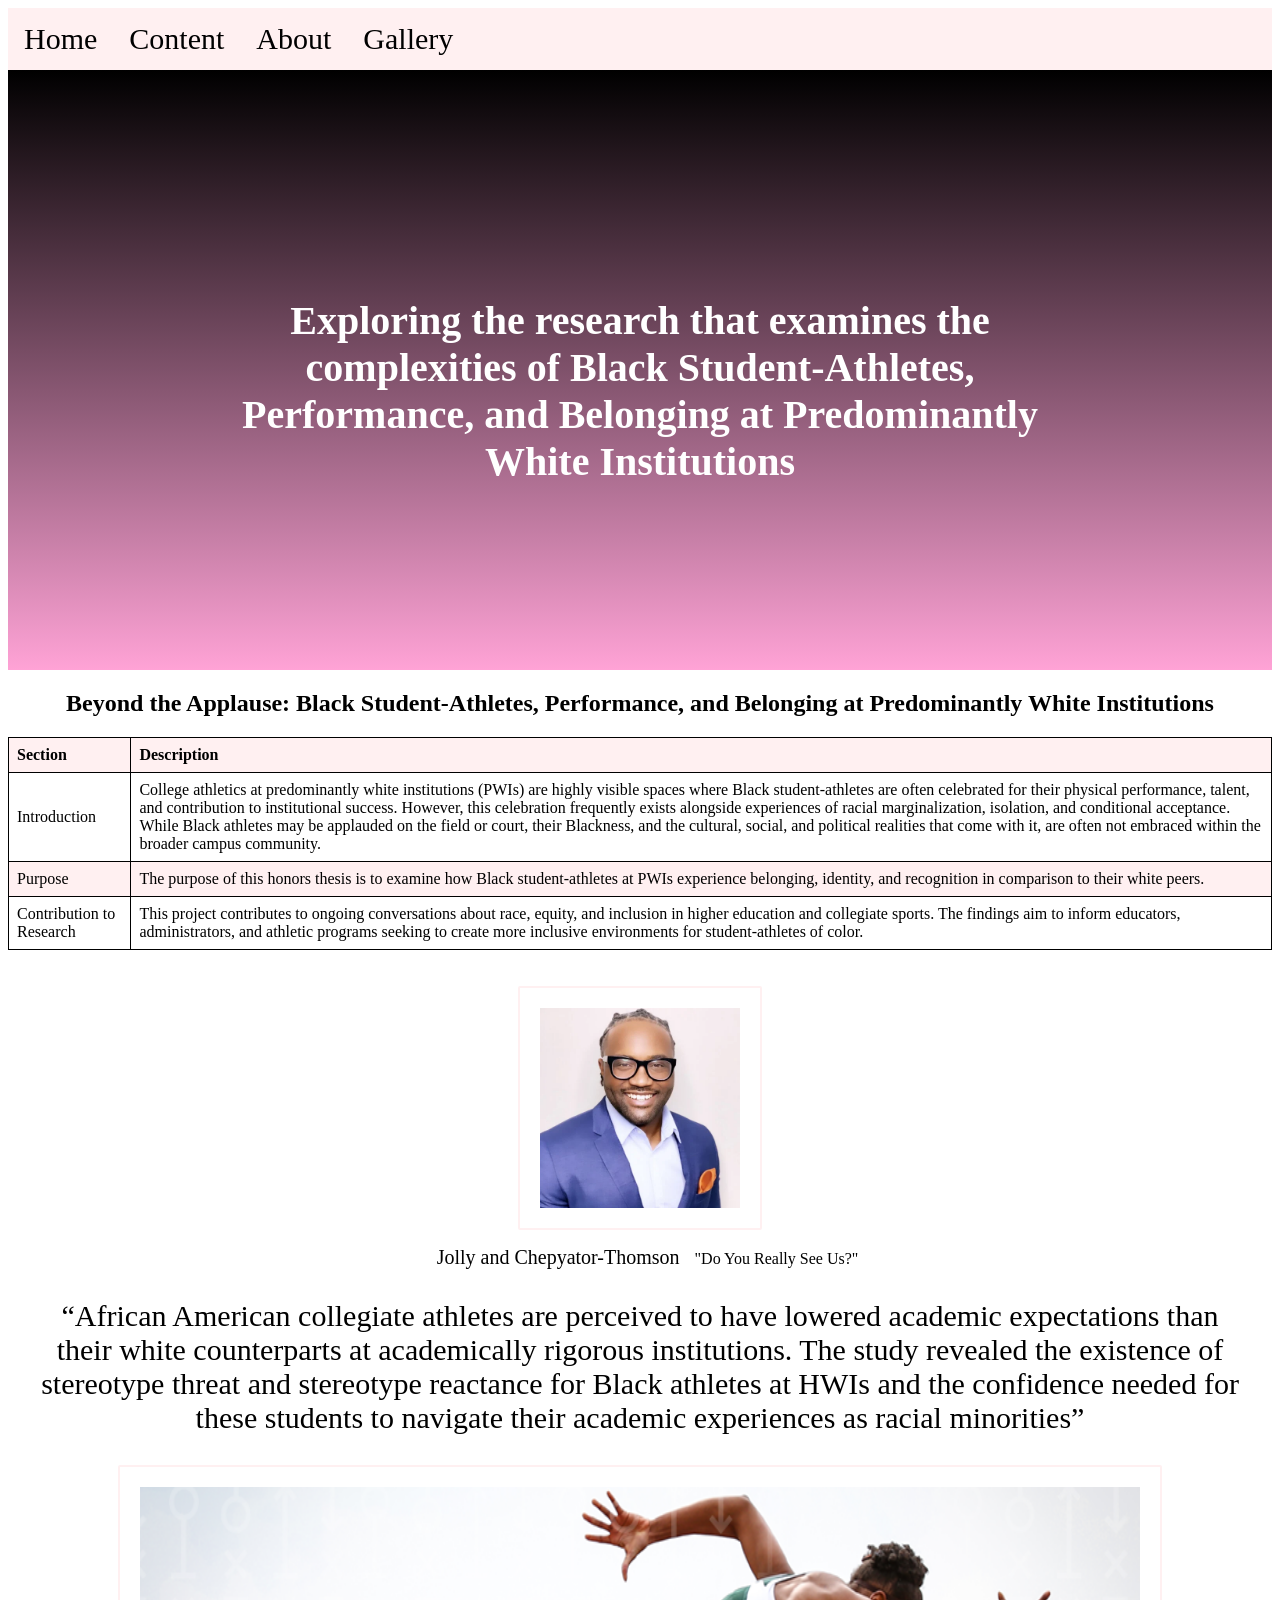
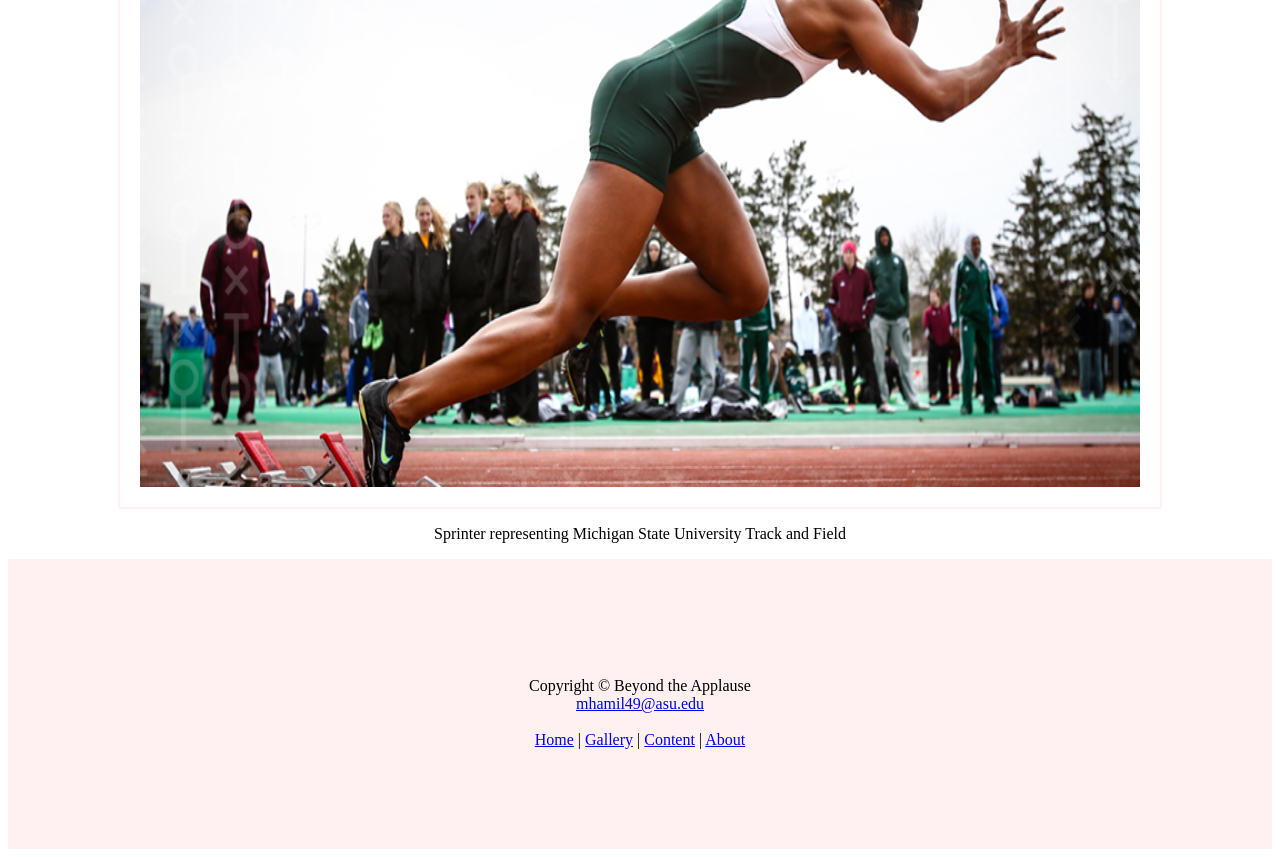
<file: index.html>
<!DOCTYPE html>
<html lang="en">
<head>
    <meta charset="UTF-8">
    <title>Index</title>
    <link rel="stylesheet" href="style.css">
    <meta name="viewport" content="width=device-width, initial-scale=1.0">
</head>

<body class="content">

<div id="wrapper">


<div class="topnav">
  <a href="index.html">Home</a>
  <a href="content.html">Content</a>
  <a href="about.html">About</a>
  <a href="gallery.html">Gallery</a>
</div>

 <div class="hero-image">
    <div class="hero-text">
      <h1>Exploring the research that examines the complexities of Black Student-Athletes, Performance, and Belonging at Predominantly White Institutions</h1>
    </div>
</div>


</div>
</main>
        <h2 style="text-align: center;">
          Beyond the Applause: Black Student-Athletes, Performance, and Belonging at Predominantly White Institutions</h2>
        <div class="flow">
          <table>
            <thead>
              <tr>
                <th>Section</th>
                <th>Description</th>
              </tr>
            </thead>
            <tbody>
              <tr>
                <td>Introduction</td>
                <td style="text-align: left;">College athletics at predominantly white institutions (PWIs) are highly visible spaces where Black student-athletes are often celebrated for their physical performance, talent, and contribution to institutional success. However, this celebration frequently exists alongside experiences of racial marginalization, isolation, and conditional acceptance. While Black athletes may be applauded on the field or court, their Blackness, and the cultural, social, and political realities that come with it, are often not embraced within the broader campus community.</td>
              </tr>
              <tr>
                <td>Purpose</td>
                <td style="text-align: left;">The purpose of this honors thesis is to examine how Black student-athletes at PWIs experience belonging, identity, and recognition in comparison to their white peers.</td>
              </tr>
              <tr>
                <td>Contribution to Research</td>
                <td style="text-align: left;">This project contributes to ongoing conversations about race, equity, and inclusion in higher education and collegiate sports. The findings aim to inform educators, administrators, and athletic programs seeking to create more inclusive environments for student-athletes of color.</td>
              </tr>
            </tbody>
          </table>

  <div class="container">

    <br>
    <br>
    
<div class="container">
  <img src="jolly.webp" alt="Avatar" style="width:200px; margin: 0 auto; display: block;">
  <p style="text-align: center;"><span >Jolly and Chepyator-Thomson</span>"Do You Really See Us?"</p>
  <p style="text-align: center; font-size: 30px;">“African American collegiate athletes are perceived to have lowered academic expectations than their white counterparts at academically rigorous institutions. The study revealed the existence of stereotype threat and stereotype reactance for Black athletes at HWIs and the confidence needed for these students to navigate their academic experiences as racial minorities”</p>
</div>
</div>

<div class="row">
  <img src="slide.png" alt="Runner" width="1000" height="600">
  <p style="text-align: center;">Sprinter representing Michigan State University Track and Field</p>

</main>






</div>
    <footer>
        <br>Copyright &copy; Beyond the Applause<br>
        <a href="mailto:mhamil49@asu.edu">mhamil49@asu.edu</a>
        <br>
        <br>
<div style="text-align: center;">
<a href="index.html">Home</a> | <a href="gallery.html">Gallery</a> | <a href="content.html">Content</a> | <a href="about.html">About</a>
</div>
    </footer>
</div>
</body>
</html>
</file>
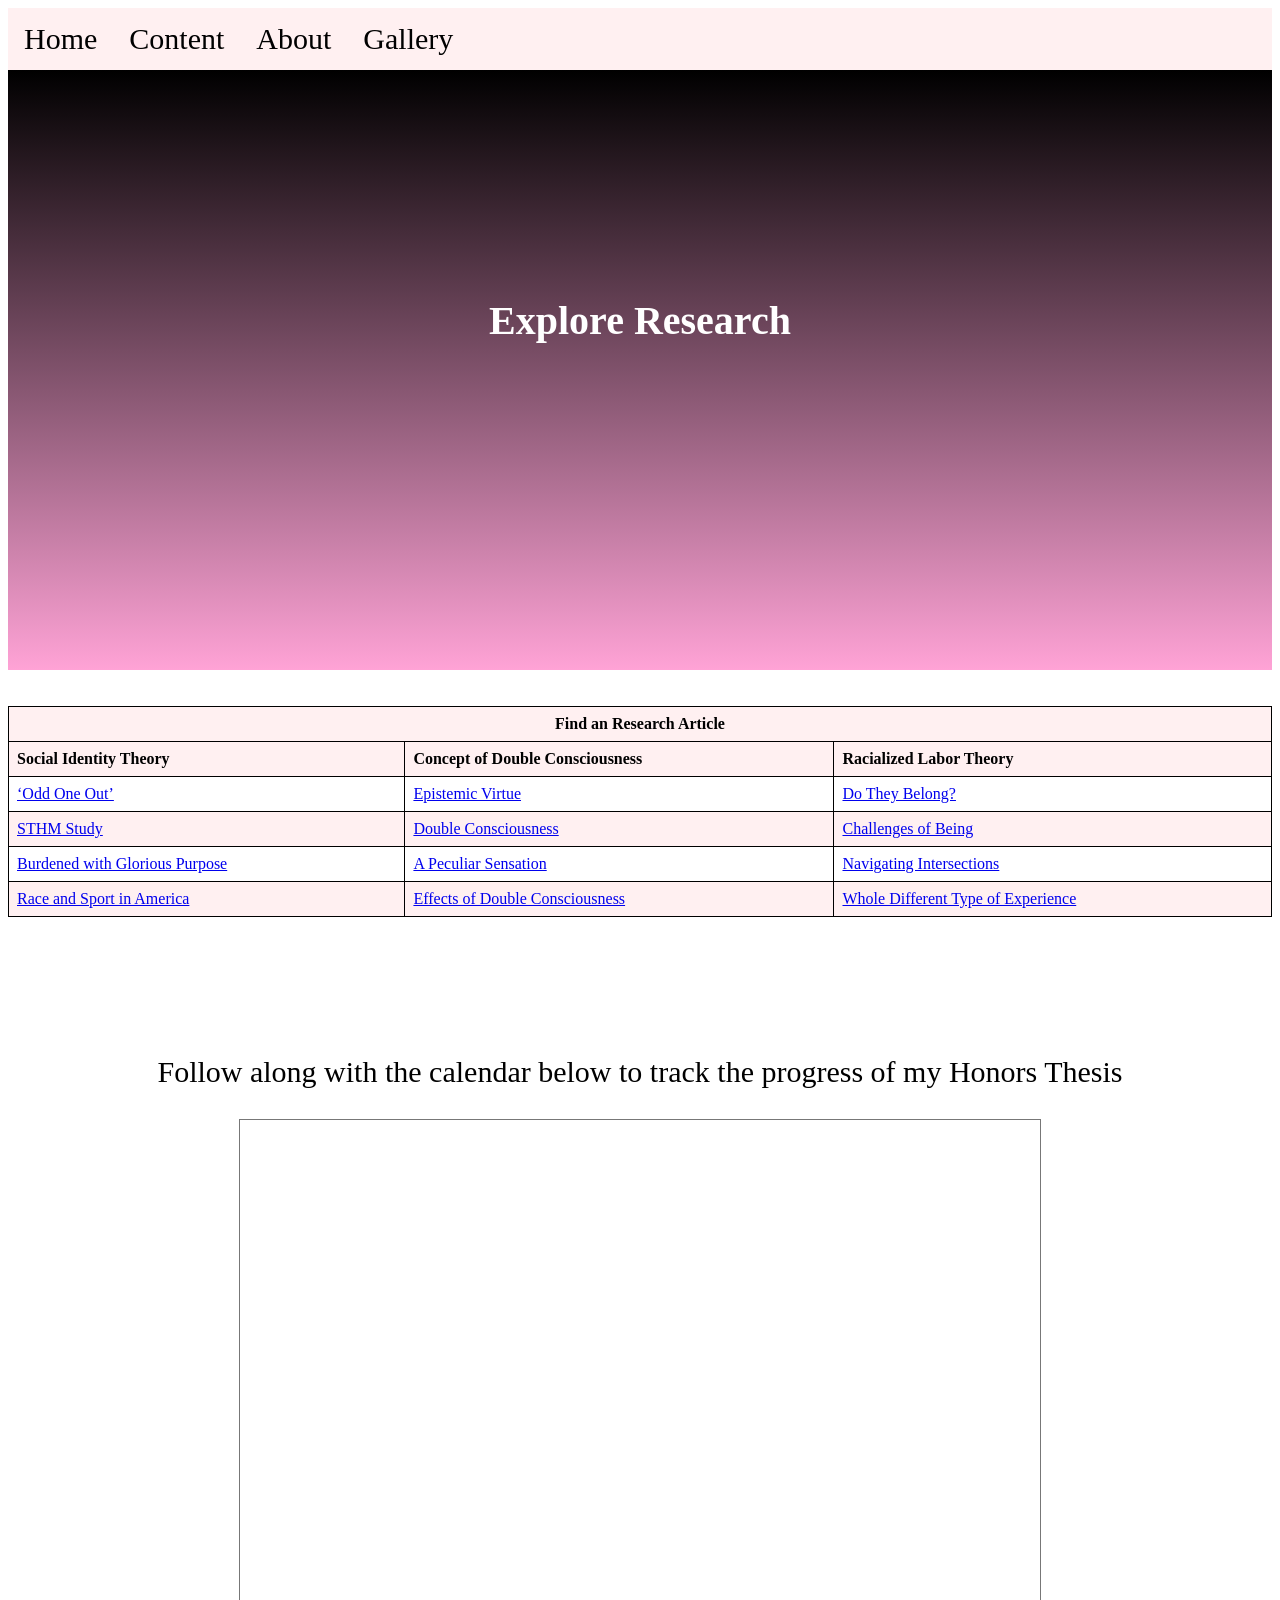
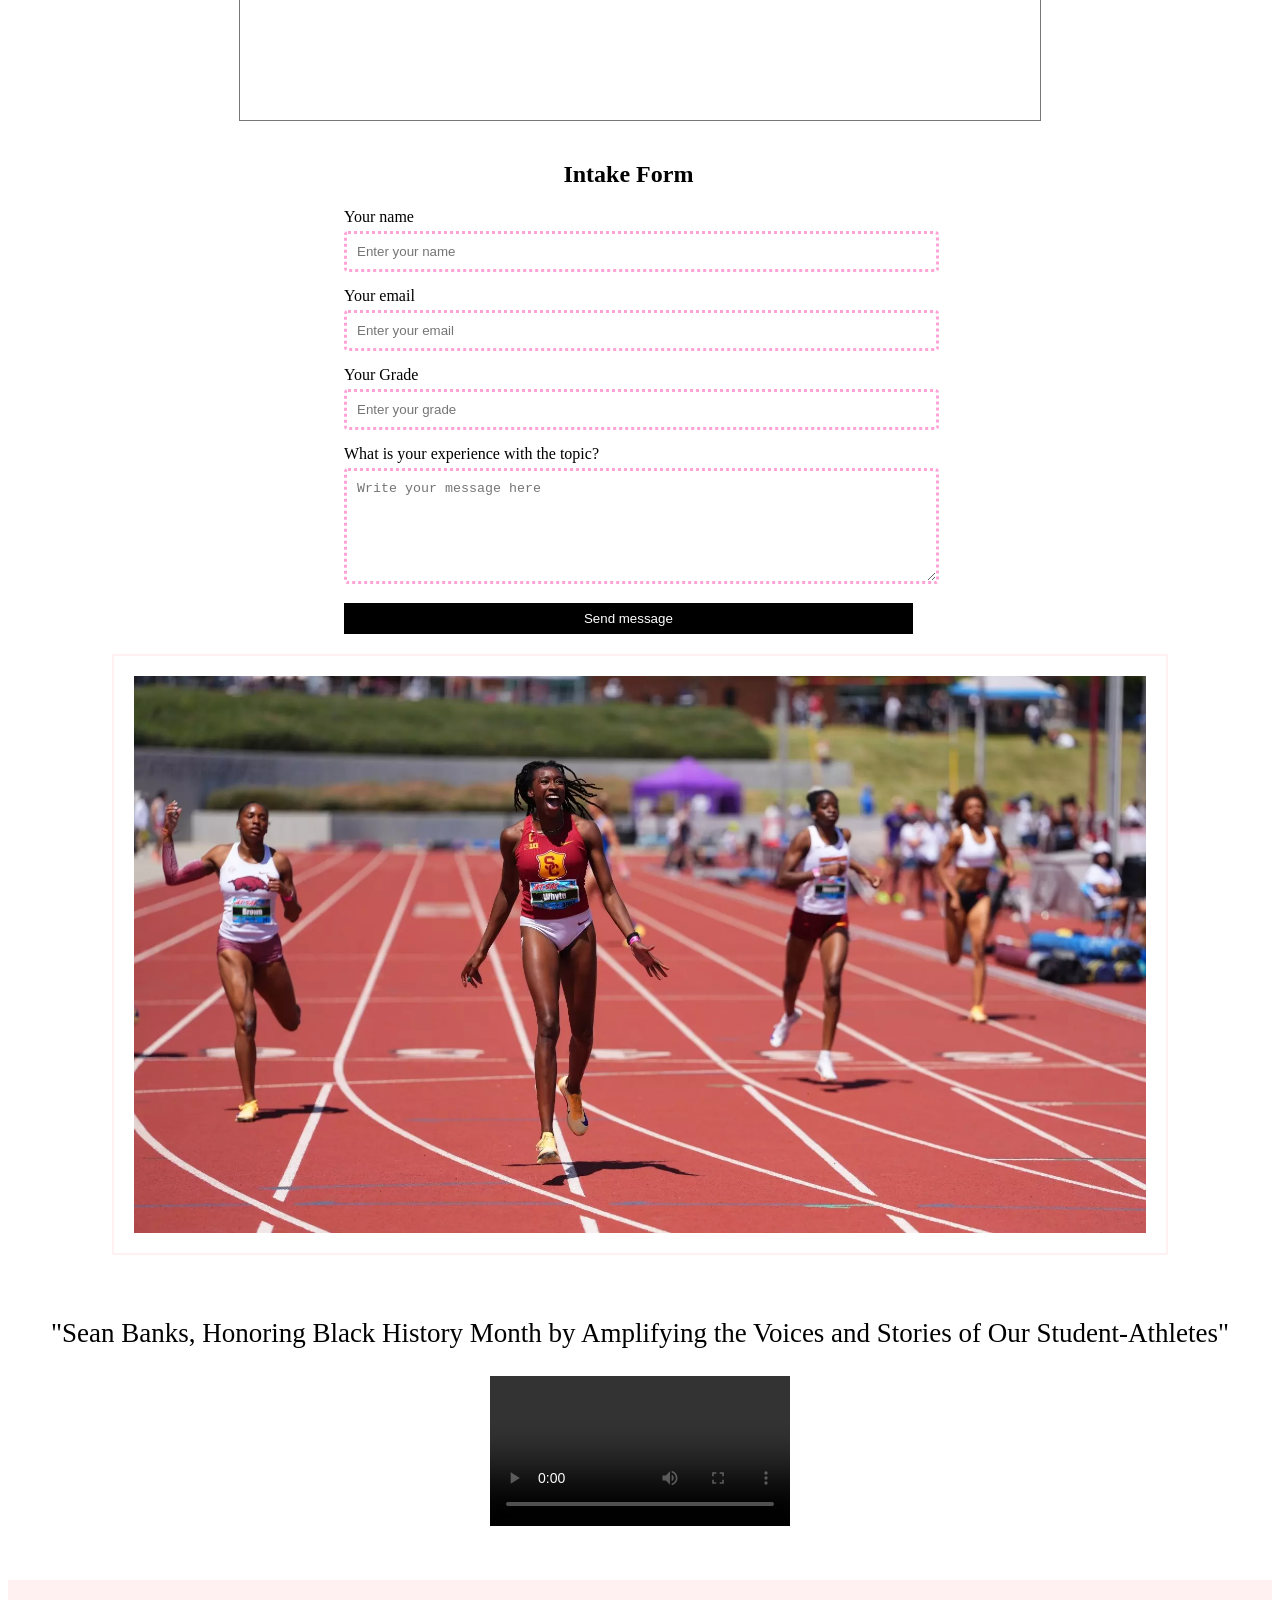
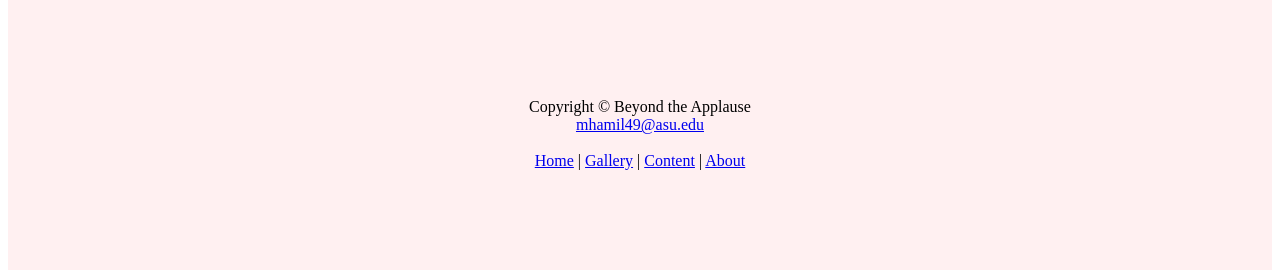
<file: content.html>
<!DOCTYPE html>
<html lang="en">
<head>
    <meta charset="UTF-8">
    <title>Index</title>
    <link rel="stylesheet" href="style.css">
    <meta name="viewport" content="width=device-width, initial-scale=1.0">
</head>

<body class="content">

<div id="wrapper">


<div class="topnav">
  <a href="index.html">Home</a>
  <a href="content.html">Content</a>
  <a href="about.html">About</a>
  <a href="gallery.html">Gallery</a>
</div>

<main>
        <div class="hero-image">
            <div class="hero-text">
            <h1>Explore Research</h1>
            </div>
        </div>


<br>
<br>
<html>
<head>
</head>
<body>
   

<table>
  <thead>
    <tr>
      <th colspan="3" style="text-align: center;">Find an Research Article</th>
    </tr>
    <tr>
      <th>Social Identity Theory</th>
      <th>Concept of Double Consciousness</th>
      <th>Racialized Labor Theory</th>
    </tr>
  </thead>
  <tbody>
  <tr>
    <td><a href="https://capitalbnews.org/black-student-athletes-hbcus/" target="_blank" rel="noopener noreferrer">‘Odd One Out’</a></td>
    <td><a href="https://journals.publishing.umich.edu/ergo/article/id/5708/" target="_blank" rel="noopener noreferrer">Epistemic Virtue</a></td>
    <td><a href="https://scholarcommons.sc.edu/cgi/viewcontent.cgi?article=1541&context=jiia" target="_blank" rel="noopener noreferrer">Do They Belong?</a></td>
  </tr>
  <tr>
    <td><a href="https://research.temple.edu/news/2023/12/sthm-study-shows-how-black-college-athletes-alter-self-presentation-avoid-biases#:~:text=Black%20athletes%20often%20altered%20their,athlete%20plays%2C%E2%80%9D%20Howe%20said." target="_blank" rel="noopener noreferrer">STHM Study</a></td>
    <td><a href="https://plato.stanford.edu/entries/double-consciousness/" target="_blank" rel="noopener noreferrer">Double Consciousness</a></td>
    <td><a href="https://scholarworks.uttyler.edu/cgi/viewcontent.cgi?article=1010&context=hkdept_fac" target="_blank" rel="noopener noreferrer">Challenges of Being</a></td>
  </tr>
  <tr>
    <td><a href="https://openjournals.bsu.edu/sportsocialworkjournal/article/view/4835" target="_blank" rel="noopener noreferrer">Burdened with Glorious Purpose</a></td>
    <td><a href="https://act.maydaygroup.org/volume-20-issue-4/act-a-peculiar-sensation-mirroring-du-bois-path-into-predominantly-white-institutions-in-the-21st-century/" target="_blank" rel="noopener noreferrer">A Peculiar Sensation</a></td>
    <td><a href="https://scholarworks.bgsu.edu/cgi/viewcontent.cgi?article=1300&context=jade" target="_blank" rel="noopener noreferrer">Navigating Intersections</a></td>
  </tr>
  <tr>
    <td><a href="https://prba.isr.umich.edu/wp-content/uploads/2024/06/harrison-1.pdf" target="_blank" rel="noopener noreferrer">Race and Sport in America</a></td>
    <td><a href="https://www.albert.io/blog/what-is-double-consciousness-ap-african-american-studies-review/" target="_blank" rel="noopener noreferrer">Effects of Double Consciousness</a></td>
    <td><a href="https://storymaps.arcgis.com/stories/c63f234d76154980a4fb44707ef2e8a9" target="_blank" rel="noopener noreferrer">Whole Different Type of Experience</a></td>
  </tr>
  </tbody>
</table>

</body>
</html>
<br>
<br>
<br>
<br>
<br>
<br>
<!-- Calendar -->
<p style="text-align: center; font-size: 30px;">Follow along with the calendar below to track the progress of my Honors Thesis</p>
<div style="text-align: center;">
  <iframe src="https://calendar.google.com/calendar/embed?height=600&wkst=1&ctz=America%2FPhoenix&showPrint=0&src=ZW4udXNhLm9mZmljaWFsI2hvbGlkYXlAZ3JvdXAudi5jYWxlbmRhci5nb29nbGUuY29t&color=%230b8043" style="border:solid 1px #777; display:block; margin:0 auto;" width="800" height="600" frameborder="0" scrolling="no"></iframe>

</div>
   <form action="https://formspree.io/f/mojrqrnl" method="POST" class="contact-form" style="width: 45%; margin-left: 25%; margin-right: 0%;">
  <h2 style="text-align: center;">Intake Form</h2>
  <div class="form-row">
    <label for="contact-name">Your name</label>
    <input type="text" id="contact-name" name="name" placeholder="Enter your name" required>
  </div>
  <div class="form-row">
    <label for="contact-email">Your email</label>
    <input type="email" id="contact-email" name="email" placeholder="Enter your email" required>
  </div>
  <div class="form-row">
    <label for="contact-linkedin">Your Grade</label>
    <input type="text" id="contact-linkedin" name="linkedin" placeholder="Enter your grade">
  </div>
  <div class="form-row">
    <label for="contact-message">What is your experience with the topic?</label>
    <textarea id="contact-message" name="message" rows="6" placeholder="Write your message here" required></textarea>
  </div>
  <button type="submit" class="button">Send message</button>
</form>

<img src="USC.webp" alt="Female sprinter in USC colors leading a college track race on a red outdoor track with other athletes and stadium activity in the background" style="width: 80%; height: auto;">
<br>
<br>

<p style="text-align: center; font-size: 27px;">"Sean Banks, Honoring Black History Month by Amplifying the Voices and Stories of Our Student-Athletes"</p>
<video controls style="display:block; margin:0 auto;">
  <source src="video2.mp4" type="video/mp4">
</video>

</main>
<br>
<br>
<br>

</div>
    <footer>
        <br>Copyright &copy; Beyond the Applause<br>
        <a href="mailto:mhamil49@asu.edu">mhamil49@asu.edu</a>
        <br>
        <br>
<div style="text-align: center;">
<a href="index.html">Home</a> | <a href="gallery.html">Gallery</a> | <a href="content.html">Content</a> | <a href="about.html">About</a>
</div>
    </footer>
</div>
</body>
</html>
</file>
<file: style.css>
/* Nav bar */
.topnav {
  background-color: #fff0f1;
  overflow: hidden;
  contain: content;
}

.topnav a {
  float: left;
  color: #000;
  text-align: center;
  padding: 14px 16px;
  text-decoration: none;
  font-size: 30px;
}

.topnav a:hover {
  background-color: #ddd;
  color: black;
}

.topnav a.active {
  background-color: #ffa3d6;
  color: white;
}

/* Image */

.hero-image {
  background: linear-gradient(to bottom, #000, #ffa3d6);
  height: 200px;
  background-position: center;
  background-repeat: no-repeat;
  background-size: auto;
  position: relative;
  padding: 200px;
  color: white;
  font-size: 20px;
  text-align: center;
}

/* table */
table {
  width: 100%;
  border-collapse: collapse;
}

th, td {
  border: 1px solid #ffa3d6;
  padding: 20px;
  text-align: center;
}

th {
  background-color: #fff0f1;
}


/* Quote */
.container {
  border: 0 solid #ffa3d6;
  background-color: white;
  border-radius: 0px;
  padding: 2px;
  margin: 0;
}

.container::after {
  content:none;
  clear: both;
  display: table;
}

.container span {
  font-size: 20px;
  text-align: right;
  padding: 15px;
}

@media (max-width: 500px) {
  .container {
    text-align: right;
  }

  .container img {
    margin: auto;
    float: none;
    display: flex;
  }
}

/* image */
img {
  display: block;
  margin: 0 auto;
  padding: 20px;
  border: 2px solid #fff0f1;
  border-radius: 2px;
}

/* About */
.column {
  float: left;
  width: 33.3%;
  margin: 0 auto 16px;
  padding: 0 8px;
}


.container {
  padding: 0 16px;
}

.about-section {
  padding: 50px;
  text-align: center;
  background-color: white;
  color: black
}

p:hover {
  overflow: visible;
}
.container::after, .row::after {
  content: "";
  clear: both;
  display: table;
}

.title {
  color: grey;
}

.button {
  border: none;
  outline: 0;
  display: inline-block;
  padding: 8px;
  color: white;
  background-color: #000;
  text-align: center;
  cursor: pointer;
  width: 100%;
}

.button:hover {
  background-color: #ffa3d6;
}

@media screen and (max-width: 650px) {
  .column {
    width: 100%;
    display: block;
  }
}

/* Contact Form */
.contact-form {
  max-width: 600px;
  margin: 0 auto;
  padding: 20px;
  align-items: right;
}

.form-row {
  margin-bottom: 15px;
}

.form-row label {
  display: block;
  margin-bottom: 5px;
}

.form-row input,
.form-row textarea {
  width: 100%;
  padding: 10px;
  border: 3px dotted #ffa3d6;
  border-radius: 4px;
}


/* Beach */
.beach-image {
  width: 45%;
  height: 50%;
 float: right;
}

/* Content */

table {
  border-collapse: collapse;
  width: 100%;
}

td, th {
  border: 1px solid black;
  text-align: left;
  padding: 8px;
}

tr:nth-child(even) {
  background-color: #fff0f1;
}

/* Gallery */

.gallery {
  display: flex;
  flex-wrap: wrap;
  gap: 20px;
  justify-content: center;
}

.gallery-item {
  position: relative;
}

.dropdown {
  position: relative;
  overflow: hidden;
  cursor: pointer;
}

.dropdown img {
  width: 250px;
  height: auto;
  transition: transform 0.3s ease;
}

.dropdown-content {
  position: absolute;
  bottom: 0;
  left: 0;
  width: 100%;
  background: #fff0f1;
  color: #000;
  padding: 10px;
  opacity: 0;
  transform: translateY(100%);
  transition: all 0.3s ease;
}

.dropdown:hover img {
  transform: scale(1.1);
}

.dropdown:hover .dropdown-content {
  opacity: 1;
  transform: translateY(0);
}


/*footer*/
footer {
  background-color: #fff0f1;
  padding: 100px;
  text-align: center;
}

.map-container {
  display: block;
  justify-content: center;
  align-items: center;
  text-align: center;
}
</file>
